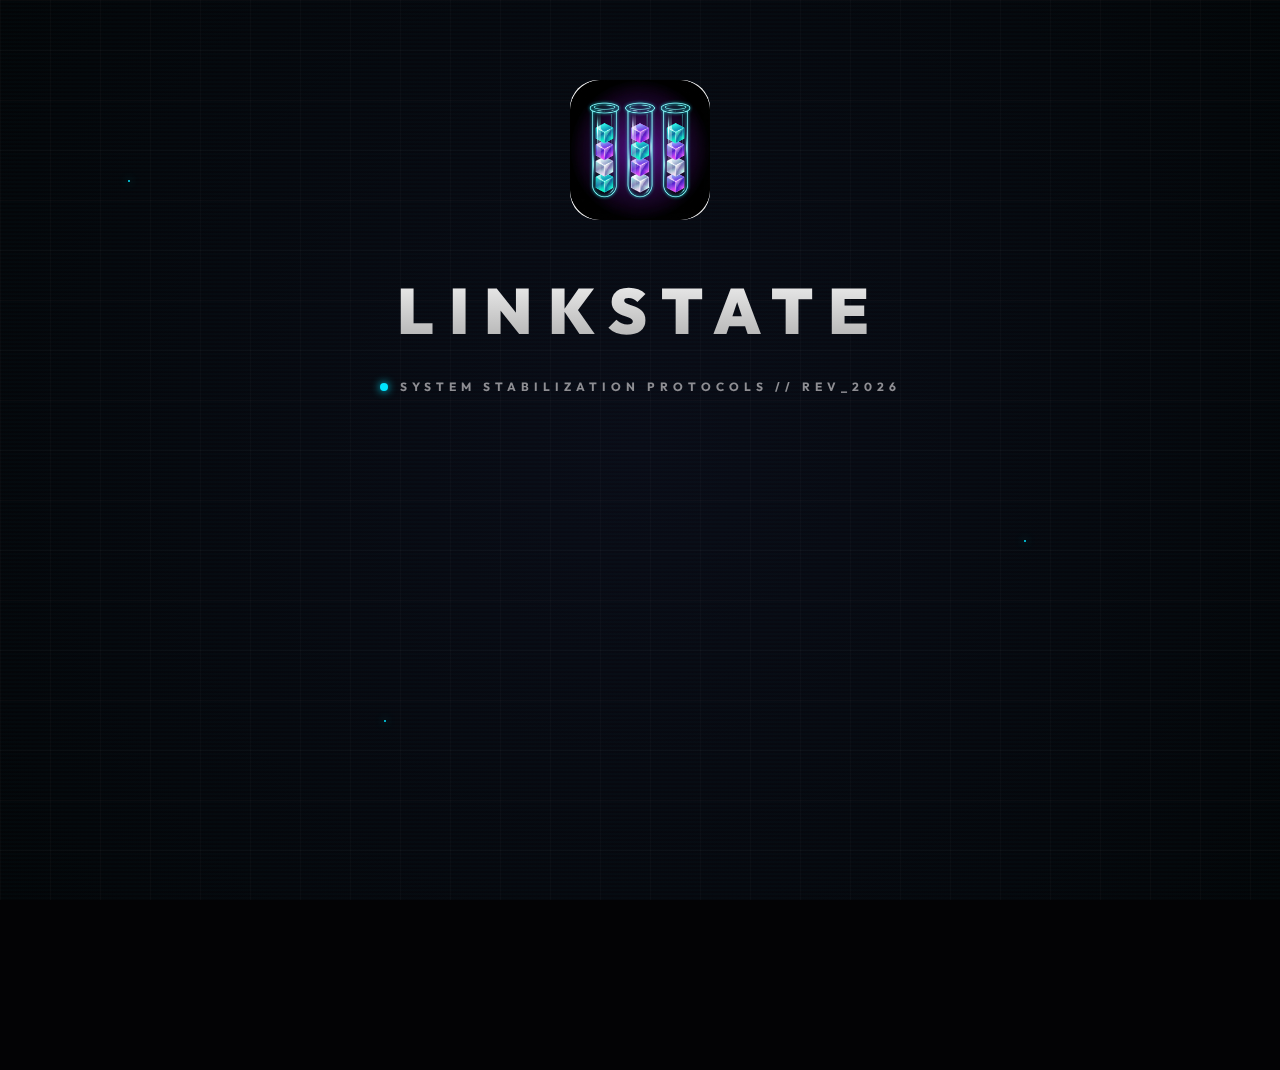
<file: index.html>
<!DOCTYPE html>
<html lang="en">

<head>
    <meta charset="UTF-8">
    <meta name="viewport" content="width=device-width, initial-scale=1.0">
    <title>LinkState | Legal Base</title>
    <link rel="preconnect" href="https://fonts.googleapis.com">
    <link rel="preconnect" href="https://fonts.gstatic.com" crossorigin>
    <link href="https://fonts.googleapis.com/css2?family=Outfit:wght@100;300;400;700;900&display=swap" rel="stylesheet">
    <link rel="stylesheet" href="style.css">
</head>

<body>
    <div class="visual-engine">
        <div class="node n1"></div>
        <div class="node n2"></div>
        <div class="node n3"></div>
        <div class="scanline"></div>
    </div>

    <div class="container hero-container">
        <header class="animate-in" style="text-align: center; width: 100%;">
            <div class="logo-container"
                style="display: flex; justify-content: center; align-items: center; width: 100%; margin-bottom: 40px;">
                <img src="logo.png" alt="LinkState Logo" class="main-logo" width="140" height="140"
                    style="border-radius: 28px; display: block;">
            </div>
            <h1 class="glitch-text" data-text="LINKSTATE" style="text-align: center; width: 100%;">LINKSTATE</h1>
            <div class="status-bar" style="justify-content: center; width: 100%;">
                <span class="status-dot pulse"></span>
                <p class="subtitle">SYSTEM STABILIZATION PROTOCOLS // REV_2026</p>
            </div>
        </header>

        <main class="animate-in delay-1"
            style="width: 100%; display: flex; flex-direction: column; align-items: center;">
            <div class="intro-text"
                style="text-align: center; width: 100%; max-width: 600px; margin: 0 auto 60px auto;">
                <p>Welcome to the LinkState Legal Base. Below are the operational requirements and data trace management
                    protocols for all network navigators.</p>
            </div>

            <div class="card-grid">
                <a href="privacy.html" class="legal-card premium">
                    <div class="card-glow"></div>
                    <div class="card-content" style="text-align: center;">
                        <div class="card-header" style="justify-content: center;">
                            <div class="card-icon">🛡️</div>
                        </div>
                        <h2>Privacy Policy</h2>
                        <p>Detailed breakdown of how we secure your device identifiers and system traces.</p>
                        <div class="btn-wrap" style="justify-content: center;">
                            <span class="btn-text">INITIALIZE PROTOCOL</span>
                            <span class="btn-arrow" style="margin-left: 10px;">→</span>
                        </div>
                    </div>
                </a>

                <a href="terms.html" class="legal-card premium">
                    <div class="card-glow"></div>
                    <div class="card-content" style="text-align: center;">
                        <div class="card-header" style="justify-content: center;">
                            <div class="card-icon">⚖️</div>
                        </div>
                        <h2>Terms of Service</h2>
                        <p>The core rules of engagement and licensing for the LinkState neural network.</p>
                        <div class="btn-wrap" style="justify-content: center;">
                            <span class="btn-text">ACCESS GUIDELINES</span>
                            <span class="btn-arrow" style="margin-left: 10px;">→</span>
                        </div>
                    </div>
                </a>
            </div>
        </main>

        <footer class="animate-in delay-2" style="text-align: center; width: 100%;">
            <div class="footer-line" style="margin: 0 auto 20px auto;"></div>
            <p>&copy; 2026 LINKSTATE GLOBAL ENGINE // NO TRACE LEFT BEHIND</p>
        </footer>
    </div>
</body>

</html>
</file>
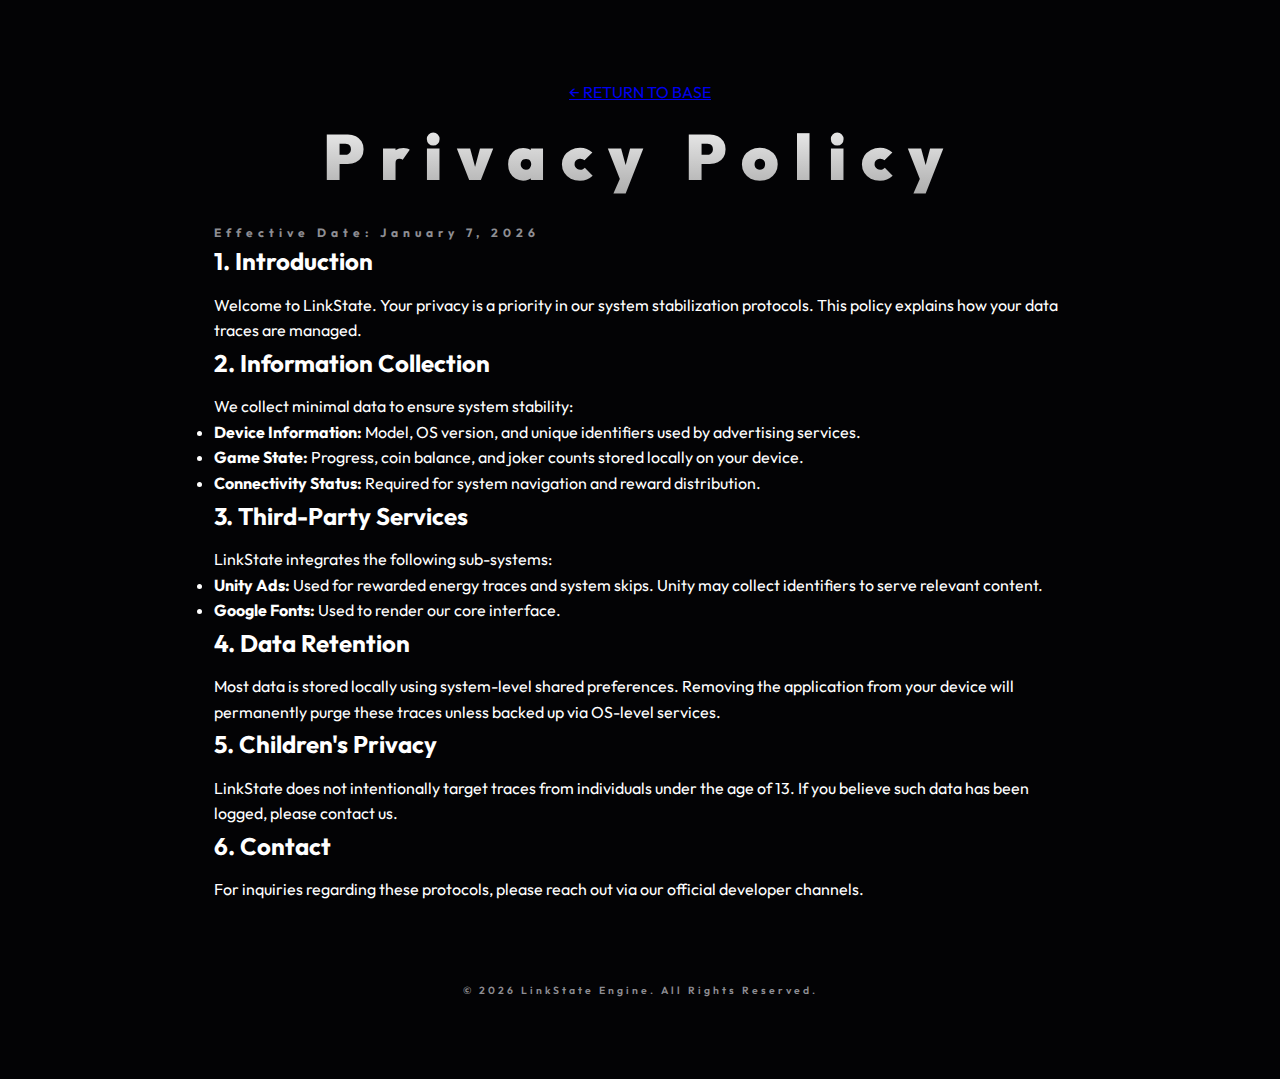
<file: privacy.html>
<!DOCTYPE html>
<html lang="en">

<head>
    <meta charset="UTF-8">
    <meta name="viewport" content="width=device-width, initial-scale=1.0">
    <title>LinkState - Privacy Policy</title>
    <link href="https://fonts.googleapis.com/css2?family=Outfit:wght@100;300;400;700;900&display=swap" rel="stylesheet">
    <link rel="stylesheet" href="style.css">
</head>

<body>
    <div class="background-grid"></div>
    <div class="container">
        <a href="index.html" class="back-link">← RETURN TO BASE</a>

        <div class="content-page">
            <h1>Privacy Policy</h1>
            <p class="subtitle">Effective Date: January 7, 2026</p>

            <h2>1. Introduction</h2>
            <p>Welcome to LinkState. Your privacy is a priority in our system stabilization protocols. This policy
                explains how your data traces are managed.</p>

            <h2>2. Information Collection</h2>
            <p>We collect minimal data to ensure system stability:</p>
            <ul>
                <li><strong>Device Information:</strong> Model, OS version, and unique identifiers used by advertising
                    services.</li>
                <li><strong>Game State:</strong> Progress, coin balance, and joker counts stored locally on your device.
                </li>
                <li><strong>Connectivity Status:</strong> Required for system navigation and reward distribution.</li>
            </ul>

            <h2>3. Third-Party Services</h2>
            <p>LinkState integrates the following sub-systems:</p>
            <ul>
                <li><strong>Unity Ads:</strong> Used for rewarded energy traces and system skips. Unity may collect
                    identifiers to serve relevant content.</li>
                <li><strong>Google Fonts:</strong> Used to render our core interface.</li>
            </ul>

            <h2>4. Data Retention</h2>
            <p>Most data is stored locally using system-level shared preferences. Removing the application from your
                device will permanently purge these traces unless backed up via OS-level services.</p>

            <h2>5. Children's Privacy</h2>
            <p>LinkState does not intentionally target traces from individuals under the age of 13. If you believe such
                data has been logged, please contact us.</p>

            <h2>6. Contact</h2>
            <p>For inquiries regarding these protocols, please reach out via our official developer channels.</p>
        </div>

        <footer>
            <p>&copy; 2026 LinkState Engine. All Rights Reserved.</p>
        </footer>
    </div>
</body>

</html>
</file>
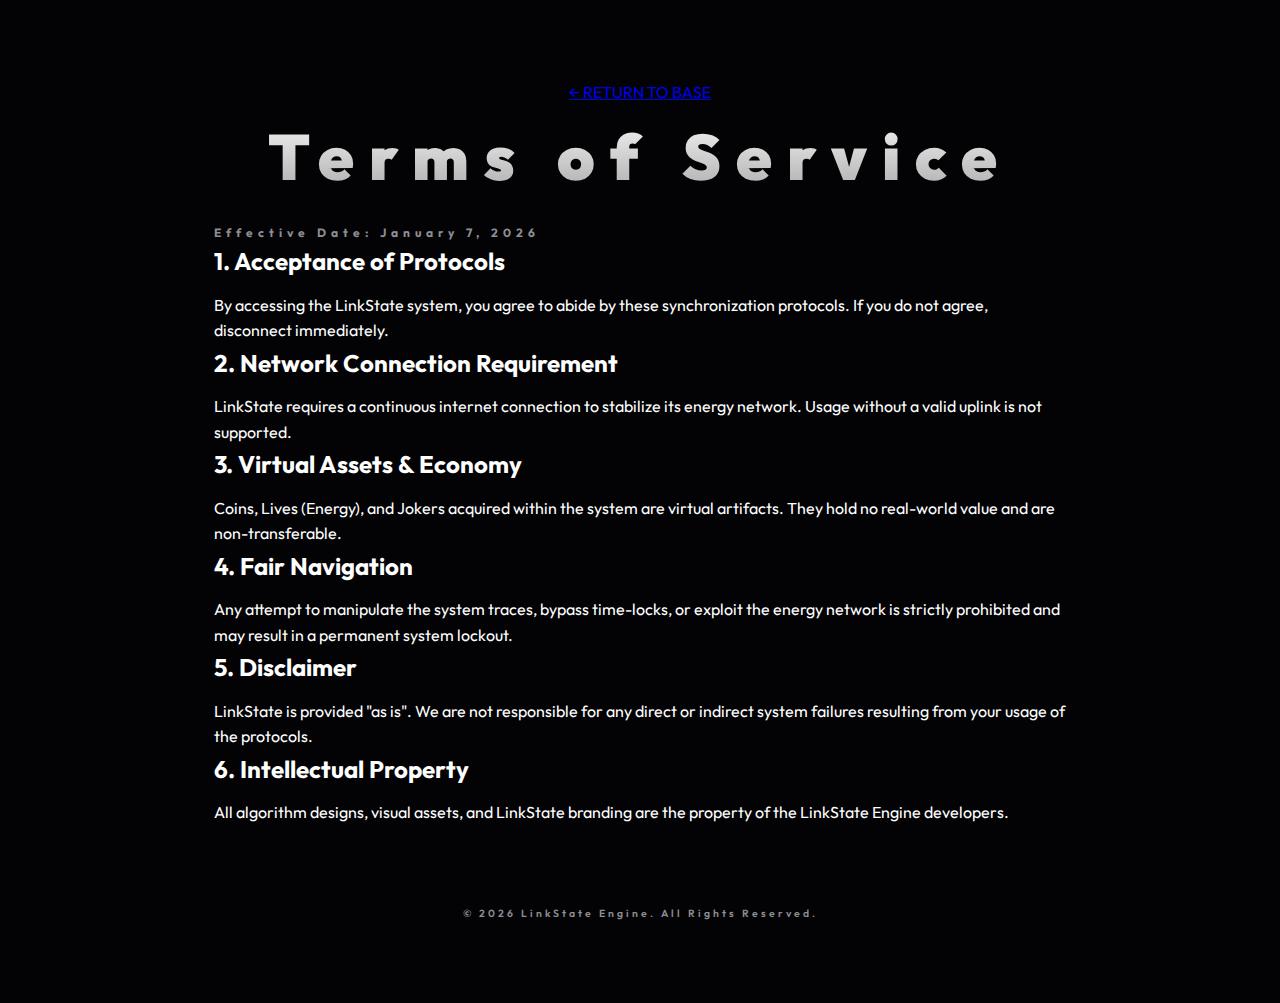
<file: terms.html>
<!DOCTYPE html>
<html lang="en">

<head>
    <meta charset="UTF-8">
    <meta name="viewport" content="width=device-width, initial-scale=1.0">
    <title>LinkState - Terms Of Service</title>
    <link href="https://fonts.googleapis.com/css2?family=Outfit:wght@100;300;400;700;900&display=swap" rel="stylesheet">
    <link rel="stylesheet" href="style.css">
</head>

<body>
    <div class="background-grid"></div>
    <div class="container">
        <a href="index.html" class="back-link">← RETURN TO BASE</a>

        <div class="content-page">
            <h1>Terms of Service</h1>
            <p class="subtitle">Effective Date: January 7, 2026</p>

            <h2>1. Acceptance of Protocols</h2>
            <p>By accessing the LinkState system, you agree to abide by these synchronization protocols. If you do not
                agree, disconnect immediately.</p>

            <h2>2. Network Connection Requirement</h2>
            <p>LinkState requires a continuous internet connection to stabilize its energy network. Usage without a
                valid uplink is not supported.</p>

            <h2>3. Virtual Assets & Economy</h2>
            <p>Coins, Lives (Energy), and Jokers acquired within the system are virtual artifacts. They hold no
                real-world value and are non-transferable.</p>

            <h2>4. Fair Navigation</h2>
            <p>Any attempt to manipulate the system traces, bypass time-locks, or exploit the energy network is strictly
                prohibited and may result in a permanent system lockout.</p>

            <h2>5. Disclaimer</h2>
            <p>LinkState is provided "as is". We are not responsible for any direct or indirect system failures
                resulting from your usage of the protocols.</p>

            <h2>6. Intellectual Property</h2>
            <p>All algorithm designs, visual assets, and LinkState branding are the property of the LinkState Engine
                developers.</p>
        </div>

        <footer>
            <p>&copy; 2026 LinkState Engine. All Rights Reserved.</p>
        </footer>
    </div>
</body>

</html>
</file>
<file: style.css>
:root {
    --background: #030305;
    --surface: #0C0C0E;
    --accent: #00E5FF;
    --accent-glow: rgba(0, 229, 255, 0.3);
    --neon-purple: #7000FF;
    --text-main: #FFFFFF;
    --text-soft: #8E8E93;
    --border: rgba(255, 255, 255, 0.08);
}

* {
    margin: 0;
    padding: 0;
    box-sizing: border-box;
    font-family: 'Outfit', sans-serif;
}

body {
    background-color: var(--background);
    color: var(--text-main);
    overflow-x: hidden;
    line-height: 1.6;
}

/* Background Visual Engine */
.visual-engine {
    position: fixed;
    top: 0;
    left: 0;
    width: 100%;
    height: 100%;
    z-index: -1;
    overflow: hidden;
    background: radial-gradient(circle at 50% 50%, #0a0a14 0%, var(--background) 100%);
}

.visual-engine::after {
    content: "";
    position: absolute;
    top: 0;
    left: 0;
    right: 0;
    bottom: 0;
    background-image:
        linear-gradient(var(--border) 1px, transparent 1px),
        linear-gradient(90deg, var(--border) 1px, transparent 1px);
    background-size: 50px 50px;
    opacity: 0.3;
}

.node {
    position: absolute;
    width: 2px;
    height: 2px;
    background: var(--accent);
    border-radius: 50%;
    box-shadow: 0 0 10px var(--accent);
    animation: moveNodes 20s infinite linear;
}

.n1 {
    top: 20%;
    left: 10%;
    animation-duration: 25s;
}

.n2 {
    top: 60%;
    left: 80%;
    animation-duration: 30s;
}

.n3 {
    top: 80%;
    left: 30%;
    animation-duration: 22s;
}

@keyframes moveNodes {
    0% {
        transform: translate(0, 0) scale(1);
        opacity: 0.2;
    }

    50% {
        transform: translate(100px, -50px) scale(1.5);
        opacity: 0.5;
    }

    100% {
        transform: translate(0, 0) scale(1);
        opacity: 0.2;
    }
}

.scanline {
    position: absolute;
    top: 0;
    left: 0;
    width: 100%;
    height: 100%;
    background: linear-gradient(to bottom, transparent, rgba(0, 229, 255, 0.03) 50%, transparent);
    background-size: 100% 4px;
    animation: scan 10s infinite linear;
    pointer-events: none;
}

@keyframes scan {
    from {
        transform: translateY(-100%);
    }

    to {
        transform: translateY(100%);
    }
}

/* Container */
.container {
    max-width: 900px;
    margin: 0 auto;
    padding: 80px 24px;
    min-height: 100vh;
    display: flex;
    flex-direction: column;
    align-items: center;
}

/* Hero Section */
.logo-container {
    position: relative;
    margin-bottom: 40px;
}

.orb-aura {
    position: absolute;
    top: 50%;
    left: 50%;
    transform: translate(-50%, -50%);
    width: 140px;
    height: 140px;
    background: radial-gradient(circle, var(--accent-glow) 0%, transparent 70%);
    border-radius: 50%;
    animation: pulseAura 4s infinite ease-in-out;
}

@keyframes pulseAura {

    0%,
    100% {
        opacity: 0.3;
        scale: 1;
    }

    50% {
        opacity: 0.6;
        scale: 1.2;
    }
}

.main-logo {
    position: relative;
    z-index: 1;
}

h1 {
    font-size: 4rem;
    font-weight: 900;
    letter-spacing: 15px;
    text-align: center;
    margin-bottom: 15px;
    background: linear-gradient(to bottom, #FFFFFF, #a0a0a0);
    -webkit-background-clip: text;
    -webkit-text-fill-color: transparent;
}

.status-bar {
    display: flex;
    align-items: center;
    justify-content: center;
    gap: 12px;
    margin-bottom: 40px;
}

.status-dot {
    width: 8px;
    height: 8px;
    background: var(--accent);
    border-radius: 50%;
    box-shadow: 0 0 8px var(--accent);
}

.pulse {
    animation: pulseAnim 2s infinite;
}

@keyframes pulseAnim {
    0% {
        transform: scale(1);
        opacity: 1;
    }

    50% {
        transform: scale(1.5);
        opacity: 0.5;
    }

    100% {
        transform: scale(1);
        opacity: 1;
    }
}

.subtitle {
    font-size: 0.75rem;
    letter-spacing: 5px;
    color: var(--text-soft);
    font-weight: 700;
}

.intro-text {
    text-align: center;
    max-width: 600px;
    margin-bottom: 60px;
    color: var(--text-soft);
    font-size: 1rem;
    line-height: 1.8;
}

/* Legal Cards */
.card-grid {
    display: grid;
    grid-template-columns: 1fr 1fr;
    gap: 30px;
    width: 100%;
}

.legal-card {
    position: relative;
    background: var(--surface);
    border: 1px solid var(--border);
    border-radius: 24px;
    overflow: hidden;
    text-decoration: none;
    color: inherit;
    transition: all 0.4s cubic-bezier(0.165, 0.84, 0.44, 1);
}

.card-content {
    padding: 40px;
    position: relative;
    z-index: 2;
}

.card-header {
    display: flex;
    justify-content: space-between;
    align-items: center;
    margin-bottom: 24px;
}

.card-id {
    font-size: 0.7rem;
    font-weight: 900;
    color: var(--text-soft);
    letter-spacing: 2px;
}

.card-icon {
    font-size: 2rem;
}

h2 {
    font-size: 1.5rem;
    margin-bottom: 12px;
    color: var(--text-main);
}

.legal-card p {
    color: var(--text-soft);
    font-size: 0.95rem;
    margin-bottom: 30px;
}

.btn-wrap {
    display: flex;
    justify-content: space-between;
    align-items: center;
    font-size: 0.8rem;
    font-weight: 900;
    letter-spacing: 2px;
    color: var(--accent);
}

.btn-arrow {
    font-size: 1.2rem;
    transition: transform 0.3s ease;
}

/* Hover Effects */
.card-glow {
    position: absolute;
    top: 0;
    left: 0;
    width: 100%;
    height: 100%;
    background: radial-gradient(circle at center, var(--accent-glow) 0%, transparent 70%);
    opacity: 0;
    transition: opacity 0.4s ease;
}

.legal-card:hover {
    border-color: var(--accent);
    transform: translateY(-8px);
    box-shadow: 0 20px 40px rgba(0, 0, 0, 0.4);
}

.legal-card:hover .card-glow {
    opacity: 1;
}

.legal-card:hover .btn-arrow {
    transform: translateX(5px);
}

/* Animations */
.animate-in {
    animation: fadeIn 1s ease forwards;
}

.delay-1 {
    animation-delay: 0.2s;
    opacity: 0;
}

.delay-2 {
    animation-delay: 0.4s;
    opacity: 0;
}

@keyframes fadeIn {
    from {
        opacity: 0;
        transform: translateY(20px);
    }

    to {
        opacity: 1;
        transform: translateY(0);
    }
}

/* Footer */
footer {
    width: 100%;
    margin-top: 80px;
    text-align: center;
}

.footer-line {
    width: 40px;
    height: 2px;
    background: var(--accent);
    margin: 0 auto 20px;
}

footer p {
    color: var(--text-soft);
    font-size: 0.65rem;
    letter-spacing: 3px;
    font-weight: 600;
}

@media (max-width: 768px) {
    .card-grid {
        grid-template-columns: 1fr;
    }

    h1 {
        font-size: 2.5rem;
        letter-spacing: 10px;
    }
}
</file>
